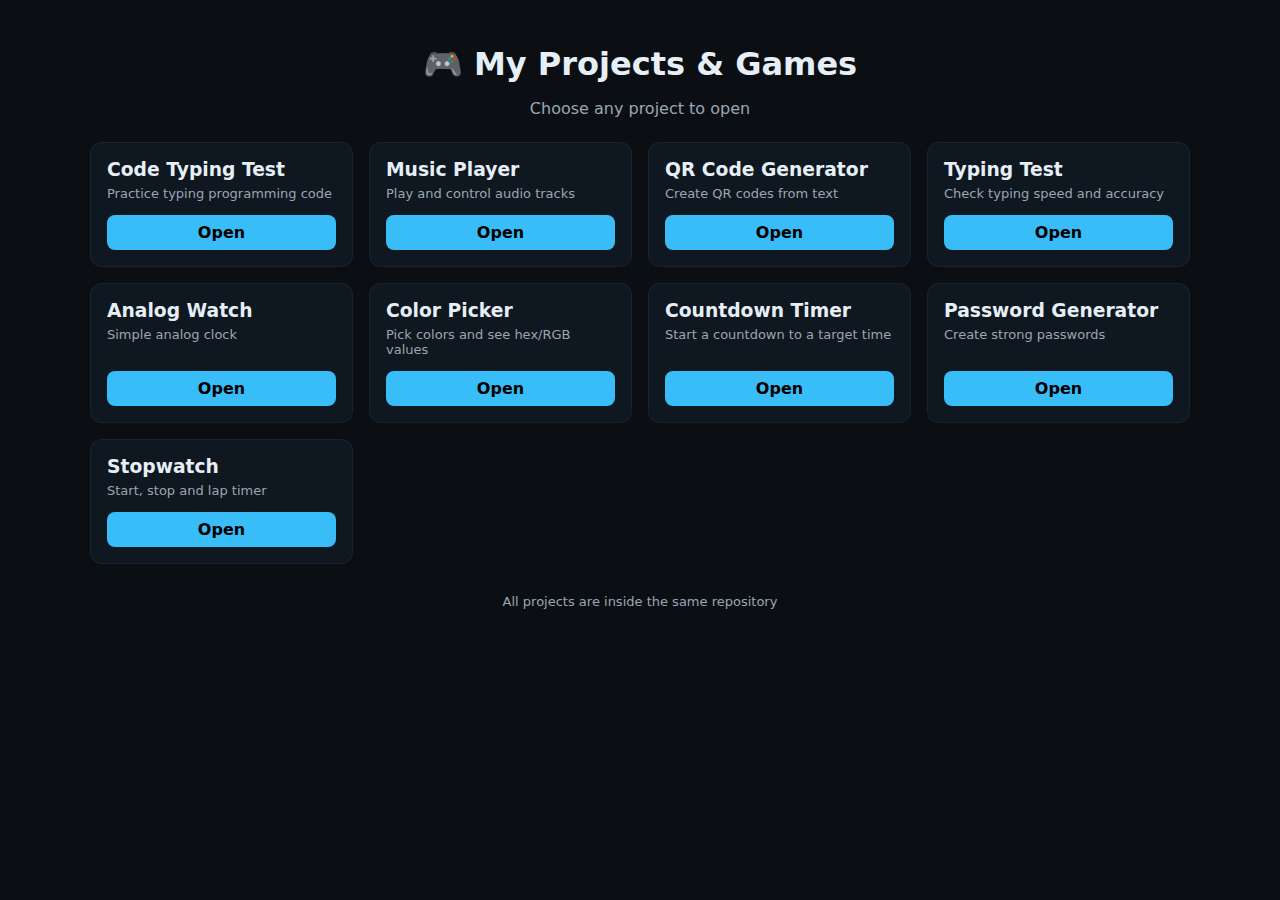
<file: index.html>
<!doctype html>
<html lang="en">
<head>
<meta charset="utf-8">
<meta name="viewport" content="width=device-width, initial-scale=1">
<title>My Game & Project Hub</title>

<style>
body{
  margin:0;
  font-family:system-ui, sans-serif;
  background:#0b0f14;
  color:#e6eef6;
}
.container{
  max-width:1100px;
  margin:auto;
  padding:24px;
}
h1{text-align:center;margin-bottom:6px}
.subtitle{text-align:center;color:#9aa6b2;margin-bottom:24px}
.grid{
  display:grid;
  grid-template-columns:repeat(auto-fill,minmax(220px,1fr));
  gap:16px;
}
.card{
  background:#0f1720;
  border:1px solid rgba(255,255,255,0.05);
  border-radius:12px;
  padding:16px;
  display:flex;
  flex-direction:column;
  justify-content:space-between;
  transition:transform .2s;
}
.card:hover{ transform:translateY(-6px); }
.card h3{ margin:0 0 6px; }
.card p{ margin:0;font-size:13px;color:#9aa6b2; }
.card a{
  margin-top:14px;
  text-decoration:none;
  background:#38bdf8;
  color:#000;
  padding:8px;
  text-align:center;
  border-radius:8px;
  font-weight:700;
}
footer{ text-align:center;margin-top:30px;font-size:13px;color:#9aa6b2; }
</style>
</head>

<body>
<div class="container">

<h1>🎮 My Projects & Games</h1>
<p class="subtitle">Choose any project to open</p>

<div class="grid">

  <div class="card">
    <div><h3>Code Typing Test</h3><p>Practice typing programming code</p></div>
    <a href="codetyping/index.html">Open</a>
  </div>

  <div class="card">
    <div><h3>Music Player</h3><p>Play and control audio tracks</p></div>
    <a href="Music.player.html">Open</a>
  </div>

  <div class="card">
    <div><h3>QR Code Generator</h3><p>Create QR codes from text</p></div>
    <a href="QRCODE.html">Open</a>
  </div>

  <div class="card">
    <div><h3>Typing Test</h3><p>Check typing speed and accuracy</p></div>
    <a href="typespeed/index.html">Open</a>
  </div>

  <div class="card">
    <div><h3>Analog Watch</h3><p>Simple analog clock</p></div>
    <a href="analogwatch.html">Open</a>
  </div>

  <div class="card">
    <div><h3>Color Picker</h3><p>Pick colors and see hex/RGB values</p></div>
    <a href="colorpicker.html">Open</a>
  </div>

  <div class="card">
    <div><h3>Countdown Timer</h3><p>Start a countdown to a target time</p></div>
    <a href="countdown.html">Open</a>
  </div>

  <div class="card">
    <div><h3>Password Generator</h3><p>Create strong passwords</p></div>
    <a href="password.html">Open</a>
  </div>

  <div class="card">
    <div><h3>Stopwatch</h3><p>Start, stop and lap timer</p></div>
    <a href="stopwatch.html">Open</a>
  </div>

</div>

<footer>All projects are inside the same repository</footer>

</div>
</body>
</html>
</file>
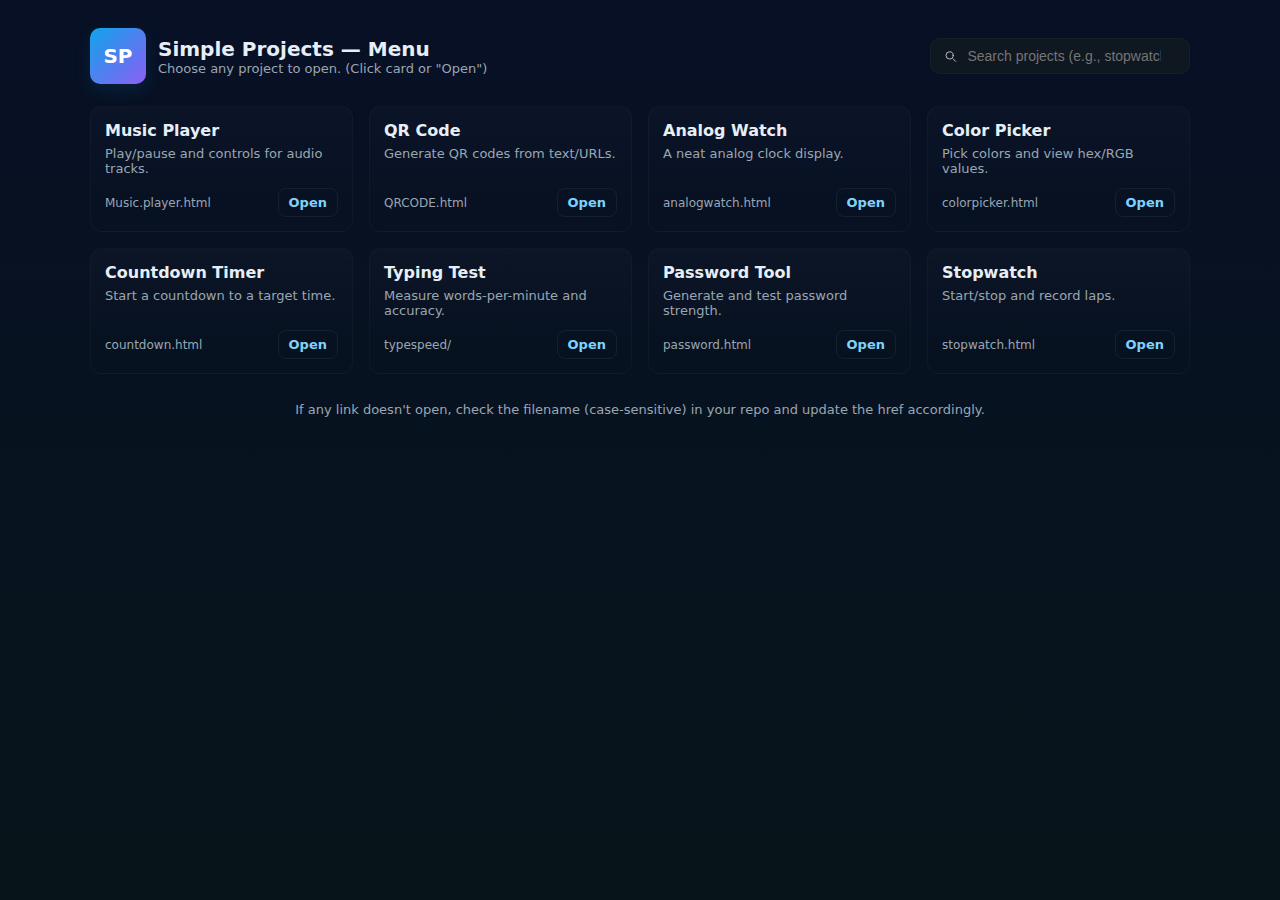
<file: Index.html>
<!doctype html>
<html lang="en">
<head>
  <meta charset="utf-8" />
  <meta name="viewport" content="width=device-width,initial-scale=1" />
  <title>Simple Projects — Menu</title>
  <style>
    :root{
      --bg:#0b0f14; --card:#0f1720; --muted:#9aa6b2; --accent:#7dd3fc;
      --glass: rgba(255,255,255,0.03);
      font-family: Inter, ui-sans-serif, system-ui, -apple-system, "Segoe UI", Roboto, "Helvetica Neue", Arial;
    }
    *{box-sizing:border-box}
    html,body{height:100%}
    body{
      margin:0; background:linear-gradient(180deg,#071025 0%, #07151a 100%);
      color:#e6eef6; -webkit-font-smoothing:antialiased; -moz-osx-font-smoothing:grayscale;
      padding:28px;
    }
    .container{max-width:1100px;margin:0 auto;}
    header{display:flex;gap:16px;align-items:center;justify-content:space-between;margin-bottom:22px}
    .title{display:flex;gap:12px;align-items:center}
    .logo{
      width:56px;height:56px;border-radius:10px;background:linear-gradient(135deg,#0ea5e9,#8b5cf6);
      display:grid;place-items:center;font-weight:700;font-size:20px;color:white;
      box-shadow: 0 6px 18px rgba(14,165,233,0.12), inset 0 -6px 18px rgba(255,255,255,0.03);
    }
    h1{font-size:20px;margin:0}
    p.lead{margin:0;color:var(--muted);font-size:13px}
    .controls{display:flex;gap:10px;align-items:center}
    .search{
      background:var(--card); border:1px solid rgba(255,255,255,0.03); padding:8px 12px; border-radius:10px;
      display:flex;align-items:center;gap:8px;min-width:260px;
    }
    .search input{
      background:transparent;border:0;color:inherit;font-size:14px;outline:none;width:100%;
    }
    .grid{
      display:grid;grid-template-columns:repeat(auto-fill,minmax(220px,1fr));gap:16px;margin-top:18px;
    }
    .card{
      background: linear-gradient(180deg, rgba(255,255,255,0.02), transparent);
      border:1px solid rgba(255,255,255,0.03);
      padding:14px;border-radius:12px; min-height:110px; display:flex;flex-direction:column;justify-content:space-between;
      transition:transform .15s ease, box-shadow .15s ease;
    }
    .card:hover{ transform: translateY(-6px); box-shadow: 0 10px 30px rgba(2,6,23,0.6); }
    .card h3{margin:0;font-size:16px}
    .card p{margin:6px 0 0;color:var(--muted);font-size:13px}
    .meta{display:flex;justify-content:space-between;align-items:center;margin-top:12px}
    .btn{
      background:transparent;border:1px solid rgba(255,255,255,0.06);padding:6px 10px;border-radius:8px;color:var(--accent);text-decoration:none;font-weight:600;font-size:13px;
    }
    .small{font-size:12px;color:var(--muted)}
    footer{margin-top:28px;color:var(--muted);font-size:13px;text-align:center}
    /* responsive */
    @media (max-width:520px){
      .search{min-width:unset;width:100%}
      header{flex-direction:column;align-items:flex-start;gap:12px}
    }
  </style>
</head>
<body>
  <div class="container">
    <header>
      <div class="title">
        <div class="logo">SP</div>
        <div>
          <h1>Simple Projects — Menu</h1>
          <p class="lead">Choose any project to open. (Click card or "Open")</p>
        </div>
      </div>

      <div class="controls">
        <div class="search" role="search">
          <svg width="16" height="16" viewBox="0 0 24 24" fill="none" aria-hidden style="opacity:.8">
            <path d="M21 21l-4.35-4.35" stroke="currentColor" stroke-width="1.6" stroke-linecap="round" stroke-linejoin="round"></path>
            <circle cx="11" cy="11" r="6" stroke="currentColor" stroke-width="1.6" stroke-linecap="round" stroke-linejoin="round"></circle>
          </svg>
          <input id="q" type="search" placeholder="Search projects (e.g., stopwatch, QR, music...)" aria-label="Search projects">
        </div>
      </div>
    </header>

    <main>
      <div id="grid" class="grid">
        <!-- Card template entries -->
        <article class="card" data-keywords="music player audio song player">
          <div>
            <h3>Music Player</h3>
            <p>Play/pause and controls for audio tracks.</p>
          </div>
          <div class="meta">
            <span class="small">Music.player.html</span>
            <a class="btn" href="Music.player.html" target="_blank" rel="noopener">Open</a>
          </div>
        </article>

        <article class="card" data-keywords="qrcode qr code generator scanner">
          <div>
            <h3>QR Code</h3>
            <p>Generate QR codes from text/URLs.</p>
          </div>
          <div class="meta">
            <span class="small">QRCODE.html</span>
            <a class="btn" href="QRCODE.html" target="_blank" rel="noopener">Open</a>
          </div>
        </article>

        <article class="card" data-keywords="analog watch clock time">
          <div>
            <h3>Analog Watch</h3>
            <p>A neat analog clock display.</p>
          </div>
          <div class="meta">
            <span class="small">analogwatch.html</span>
            <a class="btn" href="analogwatch.html" target="_blank" rel="noopener">Open</a>
          </div>
        </article>

        <article class="card" data-keywords="color picker colorpicker color select">
          <div>
            <h3>Color Picker</h3>
            <p>Pick colors and view hex/RGB values.</p>
          </div>
          <div class="meta">
            <span class="small">colorpicker.html</span>
            <a class="btn" href="colorpicker.html" target="_blank" rel="noopener">Open</a>
          </div>
        </article>

        <article class="card" data-keywords="countdown timer time left">
          <div>
            <h3>Countdown Timer</h3>
            <p>Start a countdown to a target time.</p>
          </div>
          <div class="meta">
            <span class="small">countdown.html</span>
            <a class="btn" href="countdown.html" target="_blank" rel="noopener">Open</a>
          </div>
        </article>

        <article class="card" data-keywords="typing test typespeed speed typing">
          <div>
            <h3>Typing Test</h3>
            <p>Measure words-per-minute and accuracy.</p>
          </div>
          <div class="meta">
            <span class="small">typespeed/</span>
            <a class="btn" href="typespeed/index.html" target="_blank" rel="noopener">Open</a>
          </div>
        </article>

        <article class="card" data-keywords="password generator password strength">
          <div>
            <h3>Password Tool</h3>
            <p>Generate and test password strength.</p>
          </div>
          <div class="meta">
            <span class="small">password.html</span>
            <a class="btn" href="password.html" target="_blank" rel="noopener">Open</a>
          </div>
        </article>

        <article class="card" data-keywords="stopwatch timer lap stopwatch">
          <div>
            <h3>Stopwatch</h3>
            <p>Start/stop and record laps.</p>
          </div>
          <div class="meta">
            <span class="small">stopwatch.html</span>
            <a class="btn" href="stopwatch.html" target="_blank" rel="noopener">Open</a>
          </div>
        </article>

        <!-- Add more cards here if you have more files -->
      </div>
    </main>

    <footer>
      If any link doesn't open, check the filename (case-sensitive) in your repo and update the href accordingly.
    </footer>
  </div>

  <script>
    // Simple client-side search/filter
    (function(){
      const q = document.getElementById('q');
      const cards = Array.from(document.querySelectorAll('.card'));

      function normalize(s){ return (s||'').toLowerCase(); }

      function filter(){
        const term = normalize(q.value).trim();
        if(!term){
          cards.forEach(c=>c.style.display='flex');
          return;
        }
        cards.forEach(card=>{
          const title = normalize(card.querySelector('h3').textContent);
          const desc = normalize(card.querySelector('p').textContent);
          const meta = normalize(card.dataset.keywords || '');
          const hay = title + ' ' + desc + ' ' + meta;
          card.style.display = hay.includes(term) ? 'flex' : 'none';
        });
      }

      q.addEventListener('input', filter);

      // Optional: allow pressing Enter while focused on card to open link
      document.getElementById('grid').addEventListener('keydown', function(e){
        if(e.key === 'Enter'){
          const tgt = e.target.closest('.card');
          if(tgt){
            const a = tgt.querySelector('a.btn');
            if(a) window.open(a.href, '_blank');
          }
        }
      });

      // make whole card clickable (open in new tab)
      cards.forEach(card=>{
        card.style.cursor = 'pointer';
        card.addEventListener('click', function(e){
          // avoid intercepting button clicks (they already open)
          if(e.target.closest('a')) return;
          const a = card.querySelector('a.btn');
          if(a) window.open(a.href, '_blank');
        });
      });

    })();
  </script>
</body>
</html>
</file>
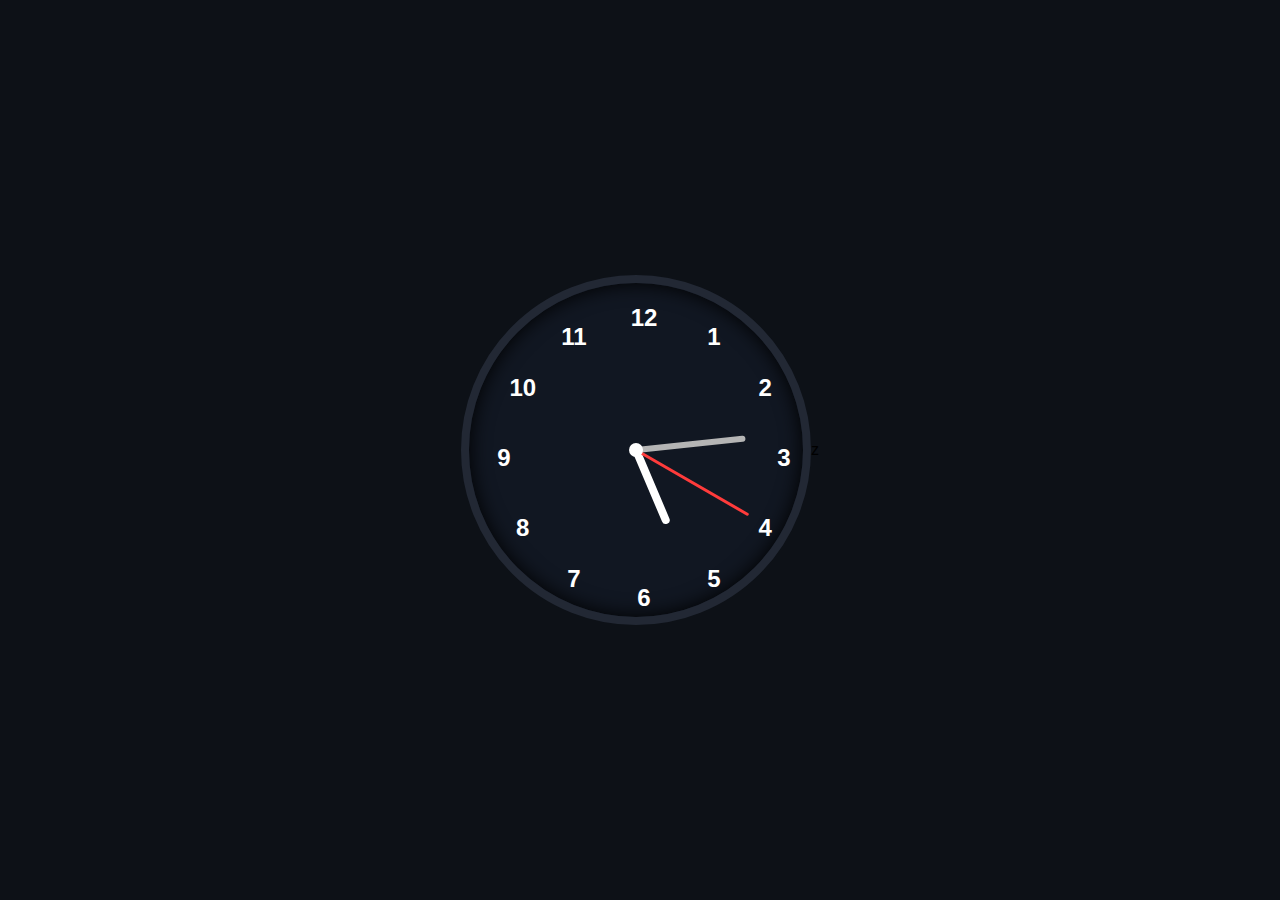
<file: analogwatch.html>
<!DOCTYPE html>
<html lang="en">
<head>
<meta charset="UTF-8" />
<meta name="viewport" content="width=device-width, initial-scale=1.0" />
<title>Analog Clock</title>
<style>
  * {
    margin: 0;
    padding: 0;
    box-sizing: border-box;
  }

  body {
    height: 100vh;
    display: flex;
    justify-content: center;
    align-items: center;
    background: #0d1117;
    font-family: sans-serif;
  }

  .clock {
    width: 350px;
    height: 350px;
    border-radius: 50%;
    background: #111722;
    position: relative;
    border: 8px solid #222834;
    box-shadow: 0 0 20px #000 inset;
  }

  /* Center Dot */
  .center {
    width: 14px;
    height: 14px;
    background: #fff;
    border-radius: 50%;
    position: absolute;
    top: 50%;
    left: 50%;
    transform: translate(-50%, -50%);
    z-index: 10;
  }

  /* Numbers */
  .number {
    position: absolute;
    color: #ffffff;
    font-size: 24px;
    font-weight: 600;
    transform: translate(-50%, -50%);
  }

  /* Clock Hands */
  .hand {
    position: absolute;
    bottom: 50%;
    left: 50%;
    transform-origin: bottom;
    transform: translateX(-50%) rotate(0deg);
    border-radius: 10px;
  }

  .hour {
    width: 8px;
    height: 80px;
    background: #ffffff;
  }

  .minute {
    width: 6px;
    height: 110px;
    background: #b5b5b5;
  }

  .second {
    width: 3px;
    height: 130px;
    background: #ff3b3b;
  }
</style>
</head>
<body>

<div class="clock">

  <!-- Numbers 1–12 positioned with rotation math -->
  <script>
    document.addEventListener("DOMContentLoaded", () => {
      const clock = document.querySelector('.clock');

      for (let i = 1; i <= 12; i++) {
        let num = document.createElement("div");
        num.className = "number";
        num.innerText = i;

        const angle = (i * 30) * Math.PI / 180;
        const radius = 140;

        const x = 175 + radius * Math.sin(angle);
        const y = 175 - radius * Math.cos(angle);

        num.style.left = x + "px";
        num.style.top = y + "px";

        clock.appendChild(num);
      }
    });
  </script>

  <!-- Clock Hands -->
  <div class="hand hour" id="hour"></div>
  <div class="hand minute" id="minute"></div>
  <div class="hand second" id="second"></div>
  <div class="center"></div>
</div>

<script>
  function updateClock() {
    const now = new Date();

    const hr = now.getHours();
    const min = now.getMinutes();
    const sec = now.getSeconds();

    const hrDeg = (hr % 12) * 30 + min * 0.5;
    const minDeg = min * 6;
    const secDeg = sec * 6;

    document.getElementById("hour").style.transform = `translateX(-50%) rotate(${hrDeg}deg)`;
    document.getElementById("minute").style.transform = `translateX(-50%) rotate(${minDeg}deg)`;
    document.getElementById("second").style.transform = `translateX(-50%) rotate(${secDeg}deg)`;
  }

  setInterval(updateClock, 1000);
  updateClock();
</script>

</body>
</html>z
</file>
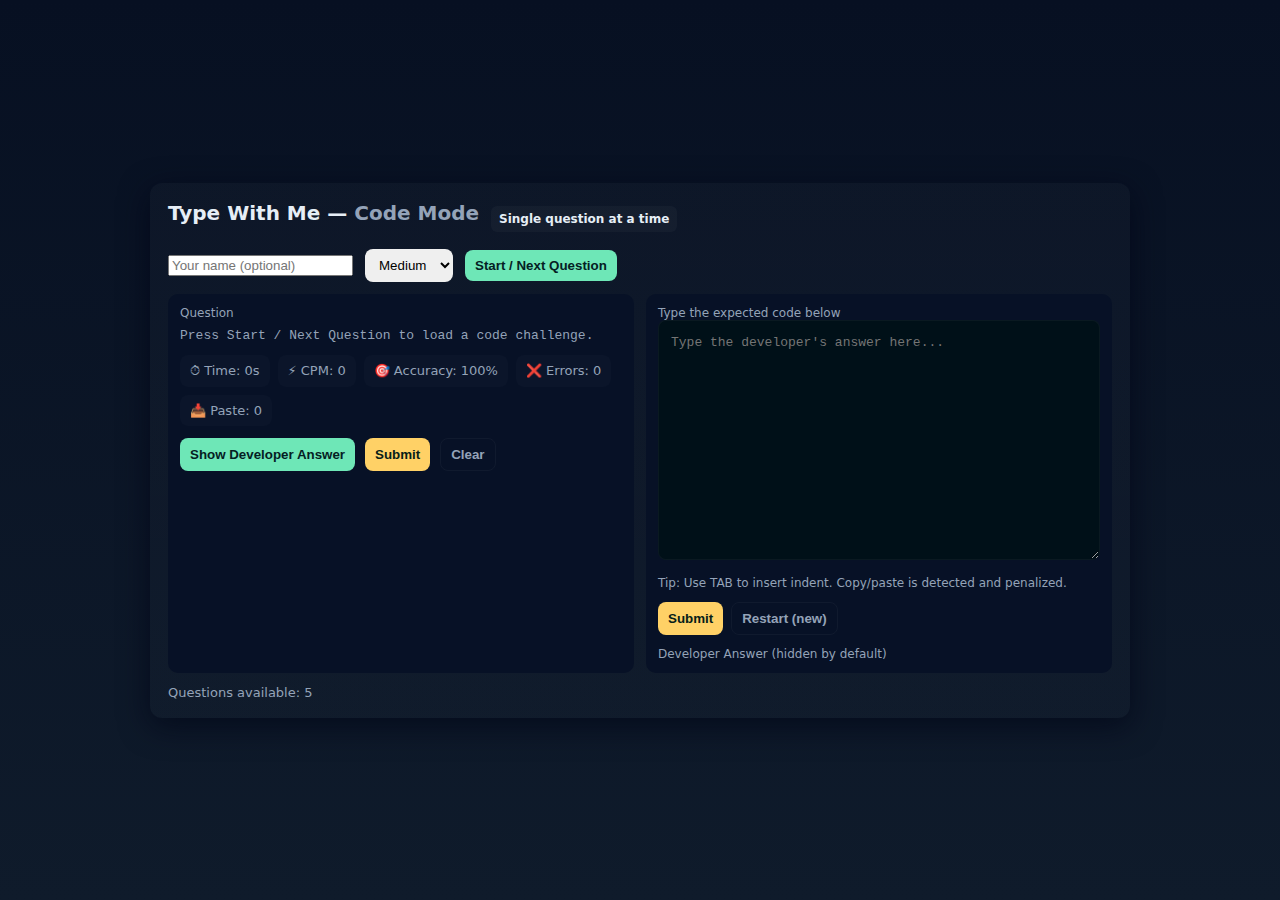
<file: Codetest.html>
<!doctype html>
<html lang="en">
<head>
<meta charset="utf-8" />
<meta name="viewport" content="width=device-width,initial-scale=1" />
<title>Code Typing Game — Type With Me (Code Mode)</title>
<style>
  :root{
    --bg:#0f1724; --card:#0b1220; --accent:#6ee7b7; --muted:#94a3b8;
  }
  *{box-sizing:border-box}
  body{
    margin:0; font-family: Inter, ui-sans-serif, system-ui, -apple-system, "Segoe UI", Roboto, "Helvetica Neue", Arial;
    background: linear-gradient(180deg,#071022 0%, #0f1b2b 100%);
    color:#e6eef6; min-height:100vh; display:flex; align-items:center; justify-content:center; padding:24px;
  }
  .wrap{width:100%; max-width:980px;}
  .card{background:linear-gradient(180deg, rgba(255,255,255,0.02), rgba(255,255,255,0.01)); border-radius:12px; padding:18px; box-shadow:0 8px 30px rgba(2,6,23,0.7);}
  h1{margin:0 0 12px 0; font-size:20px}
  .row{display:flex; gap:12px; align-items:center;}
  .topbar{display:flex; justify-content:space-between; align-items:center; margin-bottom:12px; gap:12px; flex-wrap:wrap}
  input[type="text"]{padding:8px 10px; border-radius:8px; border:1px solid rgba(255,255,255,.06); background:transparent; color:inherit; width:220px}
  select, button{padding:8px 10px; border-radius:8px; border:none; cursor:pointer}
  button{background:var(--accent); color:#052023; font-weight:600}
  .main{display:grid; grid-template-columns: 1fr 1fr; gap:12px; margin-top:12px}
  .panel{background:#071126; padding:12px; border-radius:10px; min-height:220px; overflow:auto}
  .prompt{white-space:pre-wrap; font-family: ui-monospace, SFMono-Regular, Menlo, Monaco, "Roboto Mono", "Courier New", monospace; font-size:13px; color:var(--muted)}
  textarea#codeInput{
    width:100%; min-height:240px; resize:vertical; font-family: ui-monospace, SFMono-Regular, Menlo, Monaco, "Roboto Mono", "Courier New", monospace;
    font-size:13px; padding:12px; border-radius:8px; border:1px solid rgba(255,255,255,.04); background:#001018; color:#dbeafe;
    caret-color:var(--accent); line-height:1.5;
  }
  .stats{display:flex; gap:8px; margin-top:8px; flex-wrap:wrap}
  .stat{background:rgba(255,255,255,0.02); padding:8px 10px; border-radius:8px; font-size:13px; color:var(--muted)}
  .controls{display:flex; gap:10px; margin-top:12px; flex-wrap:wrap}
  .resultBox{margin-top:12px; padding:12px; border-radius:8px; background: linear-gradient(180deg, rgba(110,231,183,0.06), rgba(255,255,255,0.02)); color:#022723}
  .diff{font-family: ui-monospace, monospace; font-size:13px; white-space:pre-wrap; line-height:1.5; padding:10px; border-radius:8px; background:#00121a; color:#cbd5e1; overflow:auto}
  .diff .correct{color: #86efac}
  .diff .wrong{color: #fda4af; text-decoration: underline wavy #fca5a5}
  .muted{color:var(--muted)}
  .small{font-size:12px}
  .badge{background:rgba(255,255,255,0.03); padding:6px 8px; border-radius:6px; font-weight:600}
  .footer{margin-top:12px; display:flex; justify-content:space-between; align-items:center; gap:12px; flex-wrap:wrap}
</style>
</head>
<body>
  <div class="wrap">
    <div class="card">
      <div class="topbar">
        <div style="display:flex;gap:12px;align-items:center;">
          <h1>Type With Me — <span class="muted">Code Mode</span></h1>
          <div class="badge small">Single question at a time</div>
        </div>

        <div class="row">
          <input id="playerName" placeholder="Your name (optional)" />
          <select id="difficulty">
            <option value="easy">Easy</option>
            <option value="medium" selected>Medium</option>
            <option value="hard">Hard</option>
          </select>
          <button id="startBtn">Start / Next Question</button>
        </div>
      </div>

      <div class="main">
        <!-- Left: prompt -->
        <div class="panel">
          <div class="muted small">Question</div>
          <div id="prompt" class="prompt" style="margin-top:8px">Press <b>Start / Next Question</b> to load a code challenge.</div>

          <div class="stats" style="margin-top:12px">
            <div class="stat">⏱ Time: <span id="time">0s</span></div>
            <div class="stat">⚡ CPM: <span id="cpm">0</span></div>
            <div class="stat">🎯 Accuracy: <span id="accuracy">100</span>%</div>
            <div class="stat">❌ Errors: <span id="errors">0</span></div>
            <div class="stat">📥 Paste: <span id="pasteCount">0</span></div>
          </div>

          <div class="controls">
            <button id="showAnsBtn">Show Developer Answer</button>
            <button id="submitBtn" style="background:#ffd166;color:#062018">Submit</button>
            <button id="clearBtn" style="background:transparent;border:1px solid rgba(255,255,255,.04);color:var(--muted)">Clear</button>
          </div>

          <div id="resultArea" class="resultBox hidden" style="display:none"></div>
        </div>

        <!-- Right: typing area -->
        <div class="panel">
          <div class="muted small">Type the expected code below</div>
          <textarea id="codeInput" placeholder="Type the developer's answer here..." spellcheck="false" autocomplete="off"></textarea>

          <div class="footer">
            <div class="muted small">Tip: Use TAB to insert indent. Copy/paste is detected and penalized.</div>
            <div style="display:flex;gap:8px">
              <button id="submitBtn2" style="background:#ffd166;color:#062018">Submit</button>
              <button id="restartBtn" style="background:transparent;border:1px solid rgba(255,255,255,.04);color:var(--muted)">Restart (new)</button>
            </div>
          </div>

          <div style="margin-top:12px">
            <div class="muted small">Developer Answer (hidden by default)</div>
            <pre id="devAnswer" class="diff" style="display:none; margin-top:8px"></pre>
          </div>
        </div>
      </div>

      <!-- hidden debug / storage -->
      <div style="margin-top:12px; font-size:13px" class="muted small">
        Questions available: <span id="qCount">0</span>
      </div>
    </div>
  </div>

<script>
// ====== Questions: each has prompt (description) and answer (exact expected code) ======
const QUESTIONS = [
  {
    id: "q1",
    difficulty: "easy",
    prompt: `Write a JavaScript function named 'add' that returns the sum of two numbers a and b.`,
    answer: `function add(a, b) {
  return a + b;
}`
  },
  {
    id: "q2",
    difficulty: "easy",
    prompt: `Write a function 'isEven' that returns true if a number n is even.`,
    answer: `function isEven(n) {
  return n % 2 === 0;
}`
  },
  {
    id: "q3",
    difficulty: "medium",
    prompt: `Return a new array containing only the unique elements from the input array 'arr'. Name the function 'unique'.`,
    answer: `function unique(arr) {
  return [...new Set(arr)];
}`
  },
  {
    id: "q4",
    difficulty: "medium",
    prompt: `Write 'factorial' function (recursive) that returns factorial of n.`,
    answer: `function factorial(n) {
  if (n <= 1) return 1;
  return n * factorial(n - 1);
}`
  },
  {
    id: "q5",
    difficulty: "hard",
    prompt: `Write a function 'fizzBuzz' that returns an array of numbers 1..n replaced with "Fizz"/"Buzz"/"FizzBuzz" rules.`,
    answer: `function fizzBuzz(n) {
  const res = [];
  for (let i = 1; i <= n; i++) {
    if (i % 15 === 0) res.push("FizzBuzz");
    else if (i % 3 === 0) res.push("Fizz");
    else if (i % 5 === 0) res.push("Buzz");
    else res.push(i);
  }
  return res;
}`
  }
];

// UI refs
const startBtn = document.getElementById('startBtn');
const restartBtn = document.getElementById('restartBtn');
const submitBtn = document.getElementById('submitBtn');
const submitBtn2 = document.getElementById('submitBtn2');
const showAnsBtn = document.getElementById('showAnsBtn');
const clearBtn = document.getElementById('clearBtn');

const promptDiv = document.getElementById('prompt');
const devAnswerPre = document.getElementById('devAnswer');
const codeInput = document.getElementById('codeInput');

const timeSpan = document.getElementById('time');
const cpmSpan = document.getElementById('cpm');
const accSpan = document.getElementById('accuracy');
const errSpan = document.getElementById('errors');
const pasteCountSpan = document.getElementById('pasteCount');
const resultArea = document.getElementById('resultArea');
const qCountSpan = document.getElementById('qCount');

const playerNameInput = document.getElementById('playerName');
const difficultySelect = document.getElementById('difficulty');

qCountSpan.innerText = QUESTIONS.length;

// state
let currentQ = null;
let startTime = null;
let timerInterval = null;
let pasteCount = 0;
let lastPickedId = localStorage.getItem('lastQuestionId') || null;

// helper: pick random question matching difficulty and not equal lastPickedId if possible
function pickQuestion(difficulty){
  const pool = QUESTIONS.filter(q => q.difficulty === difficulty);
  if(pool.length === 0) return null;
  let choice;
  if(pool.length === 1) choice = pool[0];
  else {
    do {
      choice = pool[Math.floor(Math.random()*pool.length)];
    } while(choice.id === lastPickedId && pool.length > 1);
  }
  lastPickedId = choice.id;
  localStorage.setItem('lastQuestionId', lastPickedId);
  return choice;
}

function resetStatsUI(){
  timeSpan.innerText = '0s';
  cpmSpan.innerText = '0';
  accSpan.innerText = '100';
  errSpan.innerText = '0';
  pasteCountSpan.innerText = '0';
  resultArea.style.display = 'none';
  resultArea.innerHTML = '';
  pasteCount = 0;
  // hide dev answer by default
  devAnswerPre.style.display = 'none';
}

function loadQuestion(q){
  currentQ = q;
  promptDiv.innerText = q.prompt;
  devAnswerPre.innerText = q.answer;
  codeInput.value = '';
  codeInput.disabled = false;
  codeInput.focus();
  resetTimer();
  resetStatsUI();
}

// start / next question
startBtn.addEventListener('click', () => {
  const diff = difficultySelect.value;
  const q = pickQuestion(diff);
  if(!q) { alert('No questions for this difficulty'); return; }
  loadQuestion(q);
});

// restart (new question)
restartBtn.addEventListener('click', () => {
  const diff = difficultySelect.value;
  const q = pickQuestion(diff);
  if(!q) { alert('No questions for this difficulty'); return; }
  loadQuestion(q);
});

// show/hide developer answer
showAnsBtn.addEventListener('click', () => {
  if(devAnswerPre.style.display === 'none'){
    devAnswerPre.style.display = 'block';
    showAnsBtn.innerText = 'Hide Developer Answer';
  } else {
    devAnswerPre.style.display = 'none';
    showAnsBtn.innerText = 'Show Developer Answer';
  }
});

// clear typed input
clearBtn.addEventListener('click', () => {
  codeInput.value = '';
  codeInput.focus();
  resetTimer();
  resetStatsUI();
});

// TAB inserts tab in textarea
codeInput.addEventListener('keydown', (e) => {
  if(e.key === 'Tab'){
    e.preventDefault();
    const start = codeInput.selectionStart;
    const end = codeInput.selectionEnd;
    codeInput.value = codeInput.value.substring(0, start) + '\t' + codeInput.value.substring(end);
    codeInput.selectionStart = codeInput.selectionEnd = start + 1;
  }
});

// paste detection
codeInput.addEventListener('paste', (e) => {
  pasteCount++;
  pasteCountSpan.innerText = pasteCount;
  // allow paste but we'll penalize in scoring (indicate warning)
  setTimeout(()=> {
    // small visual warning in result area
    resultArea.style.display = 'block';
    resultArea.innerHTML = `<div style="color:#7c1919; padding:8px; border-radius:6px; background:rgba(255,0,0,0.04)">Warning: paste detected (${pasteCount}). Paste is allowed but will reduce score.</div>`;
  },10);
});

// timer start on first input
codeInput.addEventListener('input', () => {
  if(!currentQ) return;
  if(!startTime){
    startTime = Date.now();
    timerInterval = setInterval(updateTimer, 300);
  }
  updateLiveStats();
});

// update timer UI
function updateTimer(){
  if(!startTime) return;
  const sec = Math.floor((Date.now() - startTime)/1000);
  timeSpan.innerText = sec + 's';
  updateLiveStats(); // update CPM as well
}

// live stats (accuracy / errors / cpm)
function updateLiveStats(){
  const typed = codeInput.value;
  const expected = currentQ.answer;
  // compute char by char
  let correct = 0, errors = 0;
  const minLen = Math.min(typed.length, expected.length);
  for(let i=0;i<minLen;i++){
    if(typed[i] === expected[i]) correct++;
    else errors++;
  }
  // extra typed characters count as errors
  if(typed.length > expected.length) errors += typed.length - expected.length;
  // missing characters not yet errors until end — treat missing as 0 for accuracy for now
  const totalTyped = typed.length || 1;
  const accuracy = Math.round((correct / totalTyped) * 100);
  accSpan.innerText = accuracy;
  errSpan.innerText = errors;

  // CPM = characters typed per minute
  let cpm = 0;
  if(startTime){
    const minutes = (Date.now() - startTime)/60000;
    cpm = minutes ? Math.round((typed.length)/minutes) : 0;
  }
  cpmSpan.innerText = cpm;
}

// === Compare on submit ===
function computeScore(typed, expected){
  // Character level comparison for diff and counts
  const maxLen = Math.max(typed.length, expected.length);
  let correct = 0, wrong = 0, missing = 0, extra = 0;
  const charArray = [];
  for(let i=0;i<maxLen;i++){
    const t = typed[i];
    const e = expected[i];
    if(t === undefined){ // user didn't type this char
      missing++;
      charArray.push({ch: e || '', status:'missing'});
    } else if(e === undefined){ // extra typed
      extra++;
      wrong++;
      charArray.push({ch: t, status:'wrong'});
    } else if(t === e){
      correct++;
      charArray.push({ch: t, status:'correct'});
    } else {
      wrong++;
      charArray.push({ch: t, status:'wrong'});
    }
  }

  const totalChars = expected.length;
  const accuracy = totalChars ? Math.round((correct / (typed.length || 1)) * 100) : 0;

  // time taken
  const timeSec = startTime ? Math.max(1, Math.floor((Date.now()-startTime)/1000)) : 0;

  // Simple scoring:
  // baseScore from accuracy (0-100)
  // completion factor = typed chars / expected chars (cap at 1)
  // paste penalty: 5% per paste (configurable)
  const completion = Math.min(1, typed.length / (expected.length || 1));
  const baseScore = accuracy;
  const completionBonus = Math.round(20 * completion); // up to +20
  const pastePenalty = Math.min(30, pasteCount * 5); // up to -30
  // faster typing bonus: small bonus if CPM is high relative to typical
  const minutes = startTime ? (Date.now()-startTime)/60000 : 0.001;
  const cpm = minutes ? Math.round(typed.length / minutes) : 0;
  const speedBonus = Math.min(10, Math.round((cpm / 300) * 10)); // scale

  let score = baseScore + completionBonus + speedBonus - pastePenalty;
  score = Math.max(0, Math.min(100, Math.round(score)));

  return {
    correct, wrong, missing, extra, totalChars, accuracy, timeSec, cpm, score, charArray
  };
}

// render diff with spans
function renderDiff(charArray, expected){
  // We'll show expected vs typed: highlight correct chars green and wrong char (typed) red/wavy.
  // For missing chars, show expected char in muted with underline.
  let out = '';
  for(let i=0;i<charArray.length;i++){
    const item = charArray[i];
    const chEsc = escapeHtml(item.ch || '');
    if(item.status === 'correct') out += `<span class="correct">${chEsc}</span>`;
    else if(item.status === 'wrong') out += `<span class="wrong">${chEsc}</span>`;
    else if(item.status === 'missing'){
      const expCh = escapeHtml(expected[i] || '');
      out += `<span class="muted" style="text-decoration:line-through dotted">${expCh}</span>`;
    }
  }
  return out || '<span class="muted">No input</span>';
}

function escapeHtml(s){
  return s
    .replace(/&/g,'&amp;')
    .replace(/</g,'&lt;')
    .replace(/>/g,'&gt;')
    .replace(/ /g,'&nbsp;');
}

// submit handler
function handleSubmit(){
  if(!currentQ) return alert('Start a question first');
  const typed = codeInput.value.replace(/\r\n/g,'\n'); // normalize
  const expected = currentQ.answer.replace(/\r\n/g,'\n');
  if(!startTime) startTime = Date.now(); // if user submits immediately
  const res = computeScore(typed, expected);

  // show result card
  resultArea.style.display = 'block';
  resultArea.innerHTML = `
    <div style="display:flex;gap:10px;flex-wrap:wrap">
      <div class="badge small">Player: ${escapeHtml((playerNameInput.value||'Guest'))}</div>
      <div class="badge small">Time: ${res.timeSec}s</div>
      <div class="badge small">Accuracy: ${res.accuracy}%</div>
      <div class="badge small">CPM: ${res.cpm}</div>
      <div class="badge small">Errors: ${res.wrong}</div>
      <div class="badge small">Missing: ${res.missing}</div>
      <div class="badge small">Paste Penalty: ${pasteCount*5}%</div>
      <div class="badge small" style="background:#083344;color:#a6f0e0">Score: ${res.score}/100</div>
    </div>
    <div style="margin-top:10px" class="small muted">Character-level comparison (your typed text):</div>
    <div style="margin-top:8px" class="diff">${renderDiff(res.charArray, expected)}</div>
  `;

  // also update top stats
  timeSpan.innerText = res.timeSec + 's';
  cpmSpan.innerText = res.cpm;
  accSpan.innerText = res.accuracy;
  errSpan.innerText = res.wrong;

  // disable editing to lock the answer for this round
  codeInput.disabled = true;

  // store best score locally per question
  const key = `best_${currentQ.id}`;
  const prev = JSON.parse(localStorage.getItem(key) || 'null');
  if(!prev || res.score > prev.score){
    localStorage.setItem(key, JSON.stringify({
      name: playerNameInput.value || 'Guest',
      score: res.score,
      time: res.timeSec,
      date: new Date().toISOString()
    }));
  }
}

submitBtn.addEventListener('click', handleSubmit);
submitBtn2.addEventListener('click', handleSubmit);

// helper: reset timer
function resetTimer(){
  startTime = null;
  if(timerInterval) clearInterval(timerInterval);
}

// initial: preload a question of selected difficulty
(function init(){
  qCountSpan.innerText = QUESTIONS.length;
  const initial = pickQuestion(difficultySelect.value);
  if(initial) {
    // do not auto-load; show prompt but keep start button to explicitly load
    promptDiv.innerText = 'Press Start / Next Question to load a code challenge.';
    devAnswerPre.innerText = initial.answer;
  }
})();
</script>
</body>
</html>
</file>
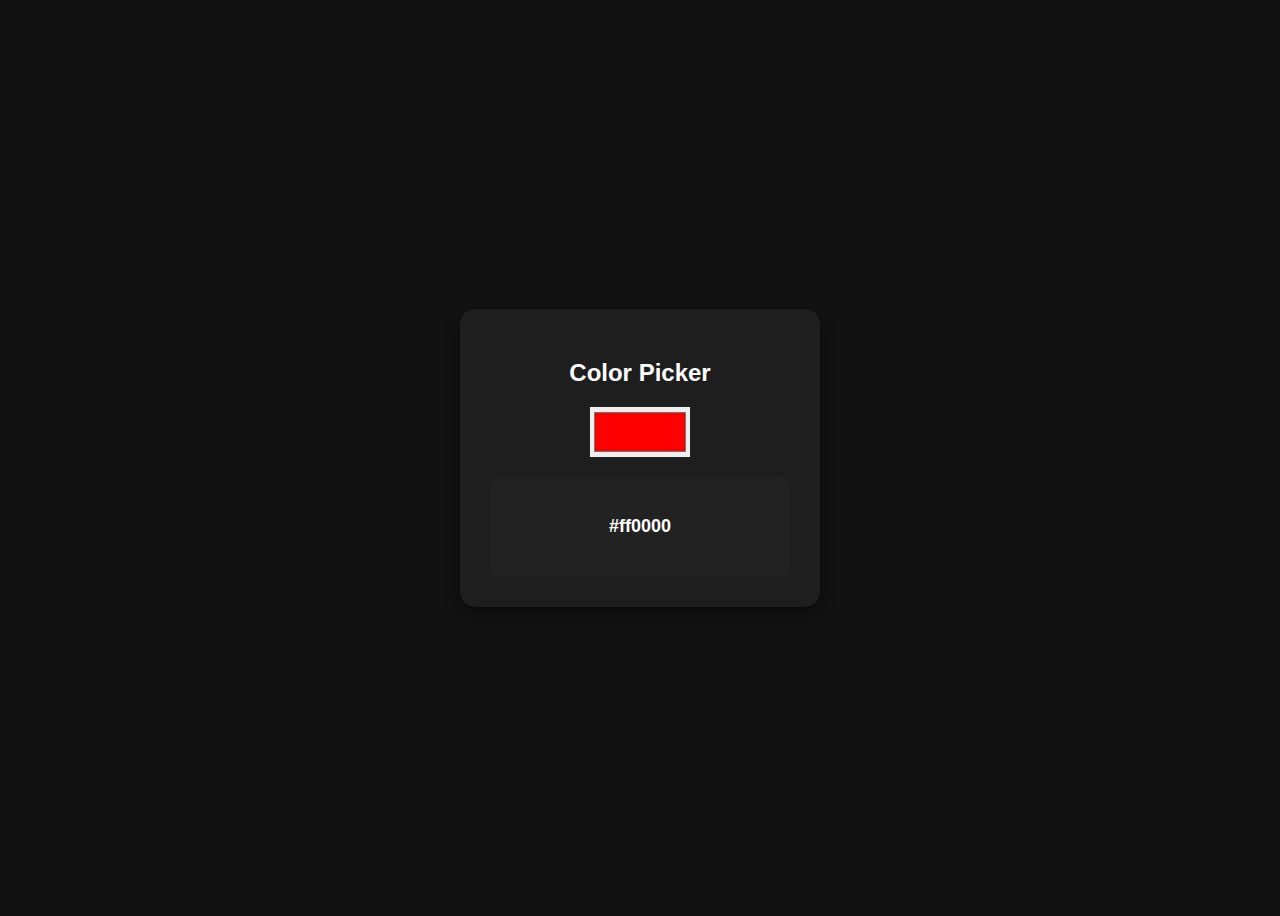
<file: colorpicker.html>
<!DOCTYPE html>
<html lang="en">
<head>
<meta charset="UTF-8">
<meta name="viewport" content="width=device-width, initial-scale=1.0">
<title>Color Picker</title>
<style>
  body {
    height: 100vh;
    display: flex;
    justify-content: center;
    align-items: center;
    background: #121212;
    font-family: Arial, sans-serif;
    color: #fff;
  }

  .color-picker {
    background: #1e1e1e;
    padding: 30px;
    border-radius: 15px;
    width: 300px;
    text-align: center;
    box-shadow: 0 5px 15px rgba(0,0,0,0.5);
  }

  input[type="color"] {
    width: 100px;
    height: 50px;
    border: none;
    cursor: pointer;
  }

  .preview {
    margin-top: 20px;
    width: 100%;
    height: 100px;
    border-radius: 10px;
    background: #222;
    display: flex;
    justify-content: center;
    align-items: center;
    font-weight: bold;
    font-size: 18px;
  }
</style>
</head>
<body>

<div class="color-picker">
  <h2>Color Picker</h2>
  <input type="color" id="colorInput" value="#ff0000">
  <div class="preview" id="preview">#ff0000</div>
</div>

<script>
const colorInput = document.getElementById("colorInput");
const preview = document.getElementById("preview");

colorInput.addEventListener("input", () => {
  const color = colorInput.value;
  preview.style.background = color;
  preview.textContent = color;
});
</script>
</body>
</html>
</file>
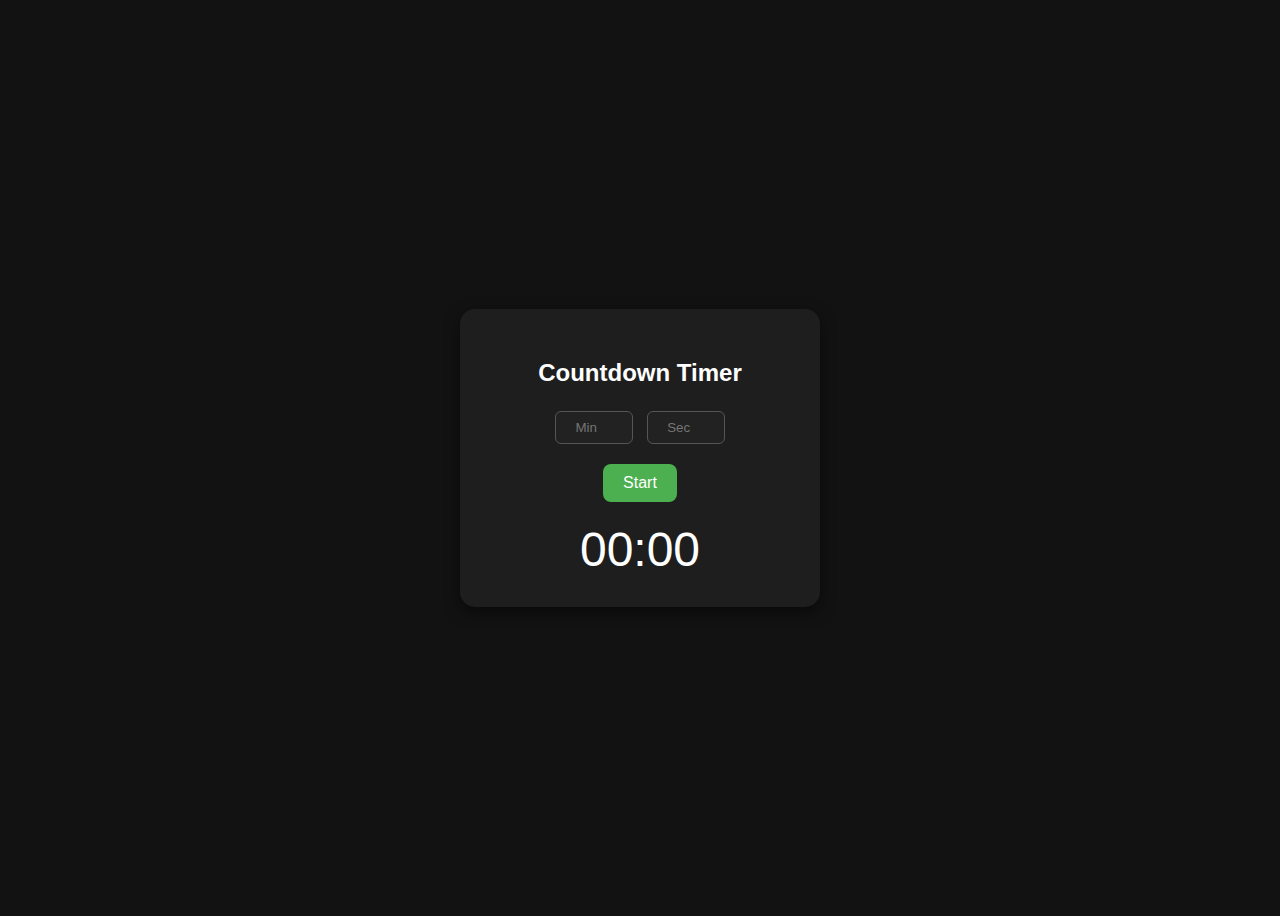
<file: coundown.html>
<!DOCTYPE html>
<html lang="en">
<head>
<meta charset="UTF-8">
<meta name="viewport" content="width=device-width, initial-scale=1.0">
<title>Countdown Timer</title>
<style>
  body {
    height: 100vh;
    display: flex;
    justify-content: center;
    align-items: center;
    background: #121212;
    font-family: Arial, sans-serif;
    color: #fff;
  }

  .timer {
    background: #1e1e1e;
    padding: 30px;
    border-radius: 15px;
    text-align: center;
    box-shadow: 0 5px 15px rgba(0,0,0,0.5);
    width: 300px;
  }

  input {
    width: 60px;
    padding: 8px;
    margin: 5px;
    border-radius: 6px;
    border: 1px solid #555;
    text-align: center;
    background: #222;
    color: #fff;
  }

  .time-display {
    font-size: 48px;
    margin-top: 20px;
  }

  button {
    padding: 10px 20px;
    margin-top: 15px;
    border: none;
    border-radius: 8px;
    cursor: pointer;
    font-size: 16px;
    background: #4caf50;
    color: #fff;
    transition: 0.2s;
  }

  button:hover {
    opacity: 0.8;
  }
</style>
</head>
<body>

<div class="timer">
  <h2>Countdown Timer</h2>
  <div>
    <input type="number" id="minutes" placeholder="Min" min="0">
    <input type="number" id="seconds" placeholder="Sec" min="0" max="59">
  </div>
  <button id="startBtn">Start</button>
  <div class="time-display" id="display">00:00</div>
</div>

<script>
let countdownInterval;

function formatTime(totalSec) {
  const m = Math.floor(totalSec / 60);
  const s = totalSec % 60;
  return `${String(m).padStart(2,'0')}:${String(s).padStart(2,'0')}`;
}

document.getElementById("startBtn").addEventListener("click", () => {
  clearInterval(countdownInterval);
  let min = parseInt(document.getElementById("minutes").value) || 0;
  let sec = parseInt(document.getElementById("seconds").value) || 0;
  let totalSec = min * 60 + sec;

  document.getElementById("display").textContent = formatTime(totalSec);

  countdownInterval = setInterval(() => {
    totalSec--;
    if(totalSec < 0){
      clearInterval(countdownInterval);
      alert("Time's up!");
      document.getElementById("display").textContent = "00:00";
      return;
    }
    document.getElementById("display").textContent = formatTime(totalSec);
  }, 1000);
});
</script>

</body>
</html>
</file>
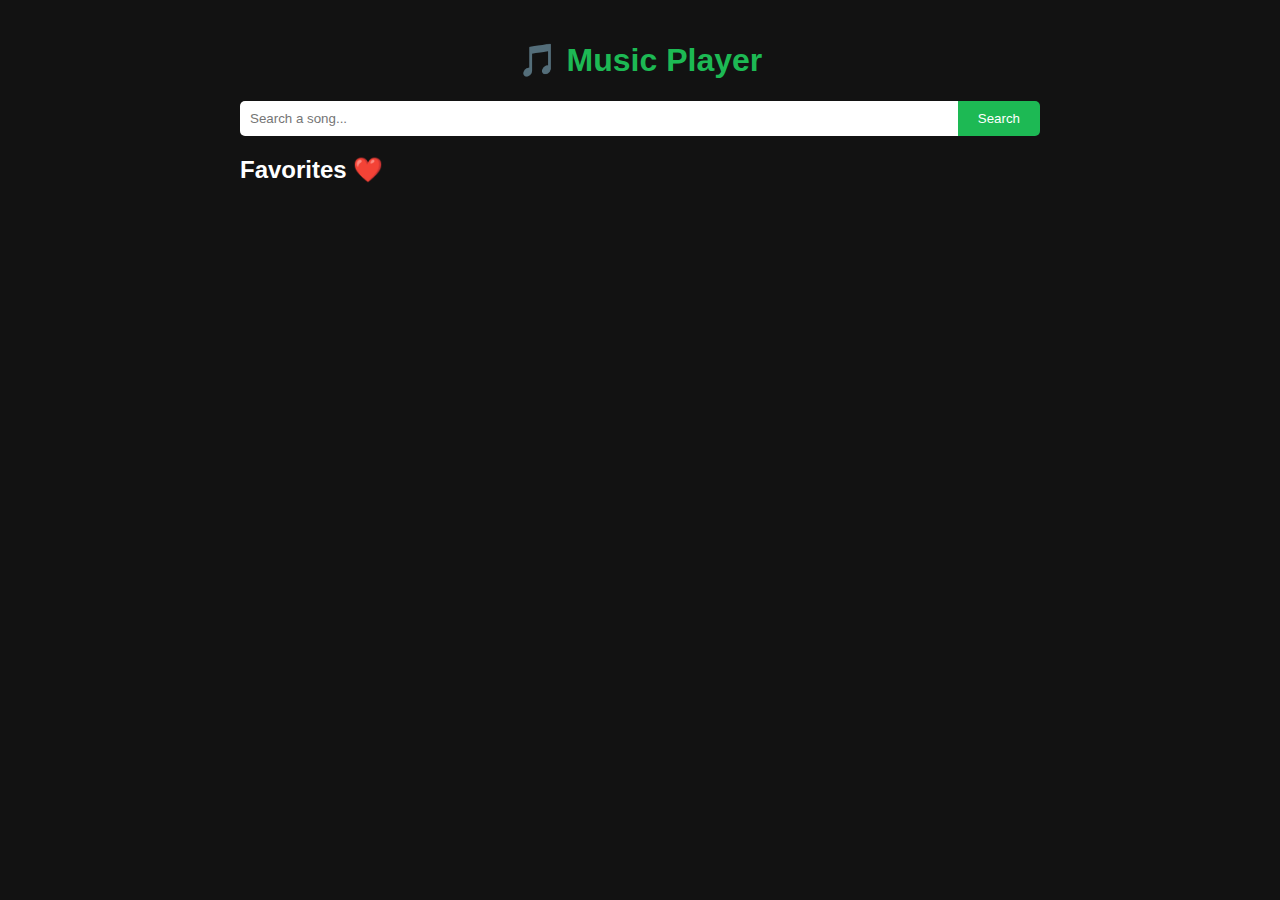
<file: Music.player.html>
<!DOCTYPE html>
<html lang="en">
<head>
<meta charset="UTF-8">
<meta name="viewport" content="width=device-width, initial-scale=1.0">
<title>Music Player</title>
<style>
/* --- CSS --- */
body {
    font-family: Arial, sans-serif;
    background: #121212;
    color: #fff;
    margin: 0;
    padding: 0;
    display: flex;
    justify-content: center;
}
.container {
    width: 90%;
    max-width: 800px;
    padding: 20px;
}
h1 {
    text-align: center;
    color: #1DB954;
}
.search-bar {
    display: flex;
    margin-bottom: 20px;
}
.search-bar input {
    flex: 1;
    padding: 10px;
    border: none;
    border-radius: 5px 0 0 5px;
    outline: none;
}
.search-bar button {
    padding: 10px 20px;
    border: none;
    background: #1DB954;
    color: #fff;
    cursor: pointer;
    border-radius: 0 5px 5px 0;
}
.song {
    display: flex;
    align-items: center;
    margin-bottom: 15px;
    padding: 10px;
    background: #1a1a1a;
    border-radius: 5px;
}
.song img {
    width: 60px;
    height: 60px;
    margin-right: 15px;
    border-radius: 5px;
}
.song-info {
    flex: 1;
}
.song-info h3 {
    margin: 0;
    font-size: 16px;
}
.song-info p {
    margin: 5px 0 0 0;
    font-size: 14px;
    color: #ccc;
}
.song audio {
    margin-left: 10px;
}
.song button {
    margin-left: 10px;
    padding: 5px 10px;
    background: #1DB954;
    border: none;
    color: #fff;
    cursor: pointer;
    border-radius: 5px;
}
</style>
</head>
<body>
<div class="container">
    <h1>🎵 Music Player</h1>
    <div class="search-bar">
        <input type="text" id="searchInput" placeholder="Search a song...">
        <button id="searchBtn">Search</button>
    </div>
    <div id="songsContainer"></div>
    <h2>Favorites ❤️</h2>
    <div id="favoritesContainer"></div>
</div>

<script>
/* --- JS --- */
const searchBtn = document.getElementById('searchBtn');
const searchInput = document.getElementById('searchInput');
const songsContainer = document.getElementById('songsContainer');
const favoritesContainer = document.getElementById('favoritesContainer');

// Load favorites from localStorage
let favorites = JSON.parse(localStorage.getItem('favorites')) || [];

function displayFavorites() {
    favoritesContainer.innerHTML = '';
    favorites.forEach(song => {
        const div = document.createElement('div');
        div.classList.add('song');
        div.innerHTML = `
            <img src="${song.album.cover_small}" alt="${song.title}">
            <div class="song-info">
                <h3>${song.title}</h3>
                <p>${song.artist.name}</p>
            </div>
            <audio controls src="${song.preview}"></audio>
        `;
        favoritesContainer.appendChild(div);
    });
}

// Initial load
displayFavorites();

searchBtn.addEventListener('click', () => {
    const query = searchInput.value.trim();
    if (!query) return alert("Please enter a song name");

    songsContainer.innerHTML = 'Loading...';

    // Deezer JSONP request
    const script = document.createElement('script');
    const callbackName = 'jsonpCallback' + Date.now();

    window[callbackName] = function(response) {
        songsContainer.innerHTML = '';
        if (response.data.length === 0) {
            songsContainer.innerHTML = 'No songs found!';
            return;
        }

        response.data.forEach(song => {
            const div = document.createElement('div');
            div.classList.add('song');
            div.innerHTML = `
                <img src="${song.album.cover_small}" alt="${song.title}">
                <div class="song-info">
                    <h3>${song.title}</h3>
                    <p>${song.artist.name}</p>
                </div>
                <audio controls src="${song.preview}"></audio>
                <button>Add to Favorites ❤️</button>
            `;

            const favBtn = div.querySelector('button');
            favBtn.addEventListener('click', () => {
                if (!favorites.find(f => f.id === song.id)) {
                    favorites.push(song);
                    localStorage.setItem('favorites', JSON.stringify(favorites));
                    displayFavorites();
                }
            });

            songsContainer.appendChild(div);
        });

        document.body.removeChild(script);
        delete window[callbackName];
    };

    script.src = `https://api.deezer.com/search?q=${encodeURIComponent(query)}&output=jsonp&callback=${callbackName}`;
    document.body.appendChild(script);
});
</script>
</body>
</html>
</file>
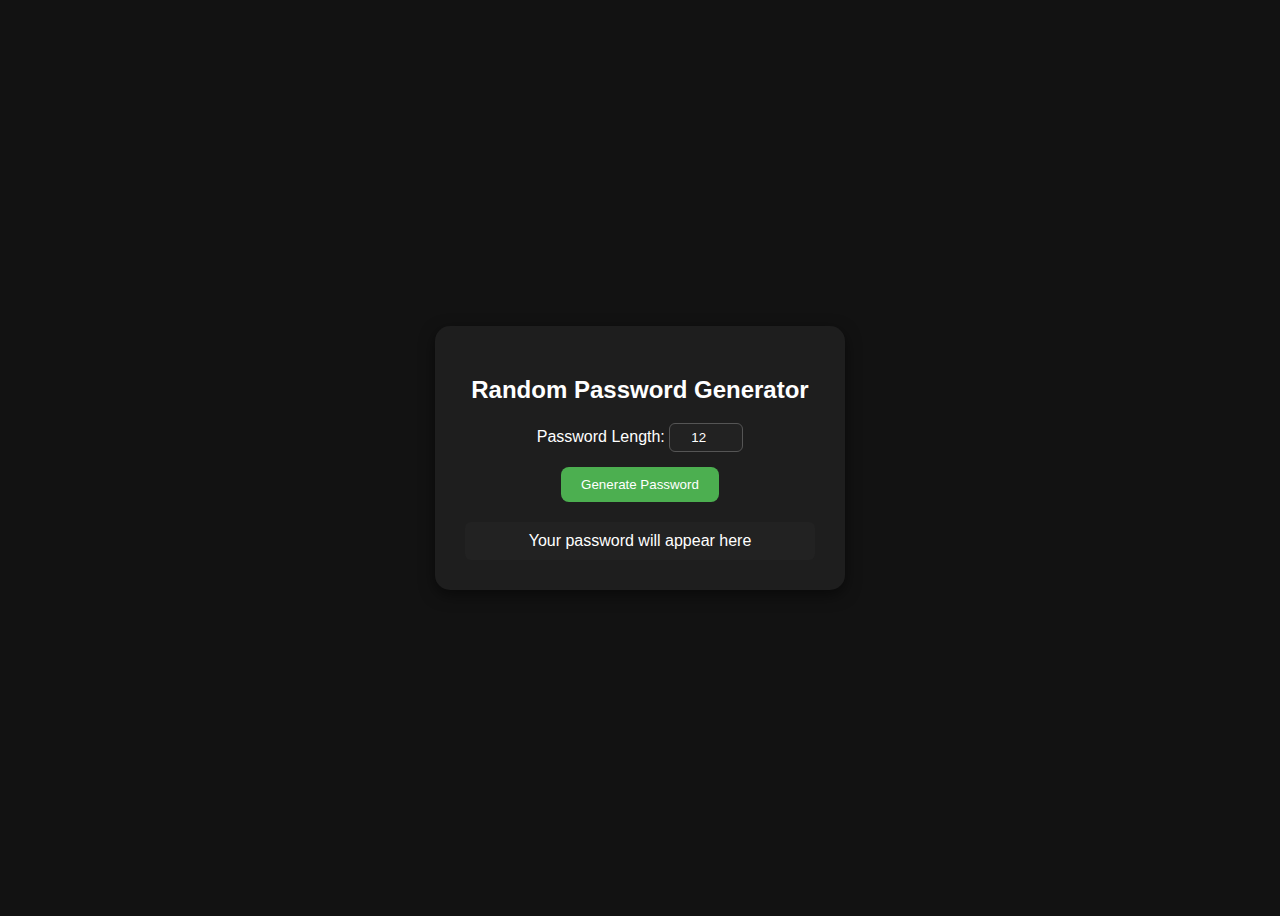
<file: password.html>
<!DOCTYPE html>
<html lang="en">
<head>
<meta charset="UTF-8">
<meta name="viewport" content="width=device-width, initial-scale=1.0">
<title>Random Password Generator</title>
<style>
  body {
    height: 100vh;
    display: flex;
    justify-content: center;
    align-items: center;
    background: #121212;
    font-family: Arial, sans-serif;
    color: #fff;
  }

  .password-generator {
    background: #1e1e1e;
    padding: 30px;
    border-radius: 15px;
    width: 350px;
    text-align: center;
    box-shadow: 0 5px 15px rgba(0,0,0,0.5);
  }

  input[type="number"] {
    width: 60px;
    padding: 6px;
    border-radius: 6px;
    border: 1px solid #555;
    background: #222;
    color: #fff;
    text-align: center;
  }

  button {
    padding: 10px 20px;
    margin-top: 15px;
    border: none;
    border-radius: 8px;
    cursor: pointer;
    background: #4caf50;
    color: #fff;
    transition: 0.2s;
  }

  button:hover {
    opacity: 0.8;
  }

  .output {
    margin-top: 20px;
    padding: 10px;
    background: #222;
    border-radius: 6px;
    word-break: break-all;
  }
</style>
</head>
<body>

<div class="password-generator">
  <h2>Random Password Generator</h2>
  <div>
    <label>Password Length:</label>
    <input type="number" id="length" value="12" min="4" max="32">
  </div>
  <button id="generateBtn">Generate Password</button>
  <div class="output" id="passwordOutput">Your password will appear here</div>
</div>

<script>
const generateBtn = document.getElementById("generateBtn");
const passwordOutput = document.getElementById("passwordOutput");

function generatePassword(length){
  const chars = "abcdefghijklmnopqrstuvwxyzABCDEFGHIJKLMNOPQRSTUVWXYZ0123456789!@#$%^&*()_+[]{}|;:,.<>?";
  let password = "";
  for(let i=0; i<length; i++){
    const randIndex = Math.floor(Math.random() * chars.length);
    password += chars[randIndex];
  }
  return password;
}

generateBtn.addEventListener("click", () => {
  const length = parseInt(document.getElementById("length").value);
  passwordOutput.textContent = generatePassword(length);
});
</script>

</body>
</html>
</file>
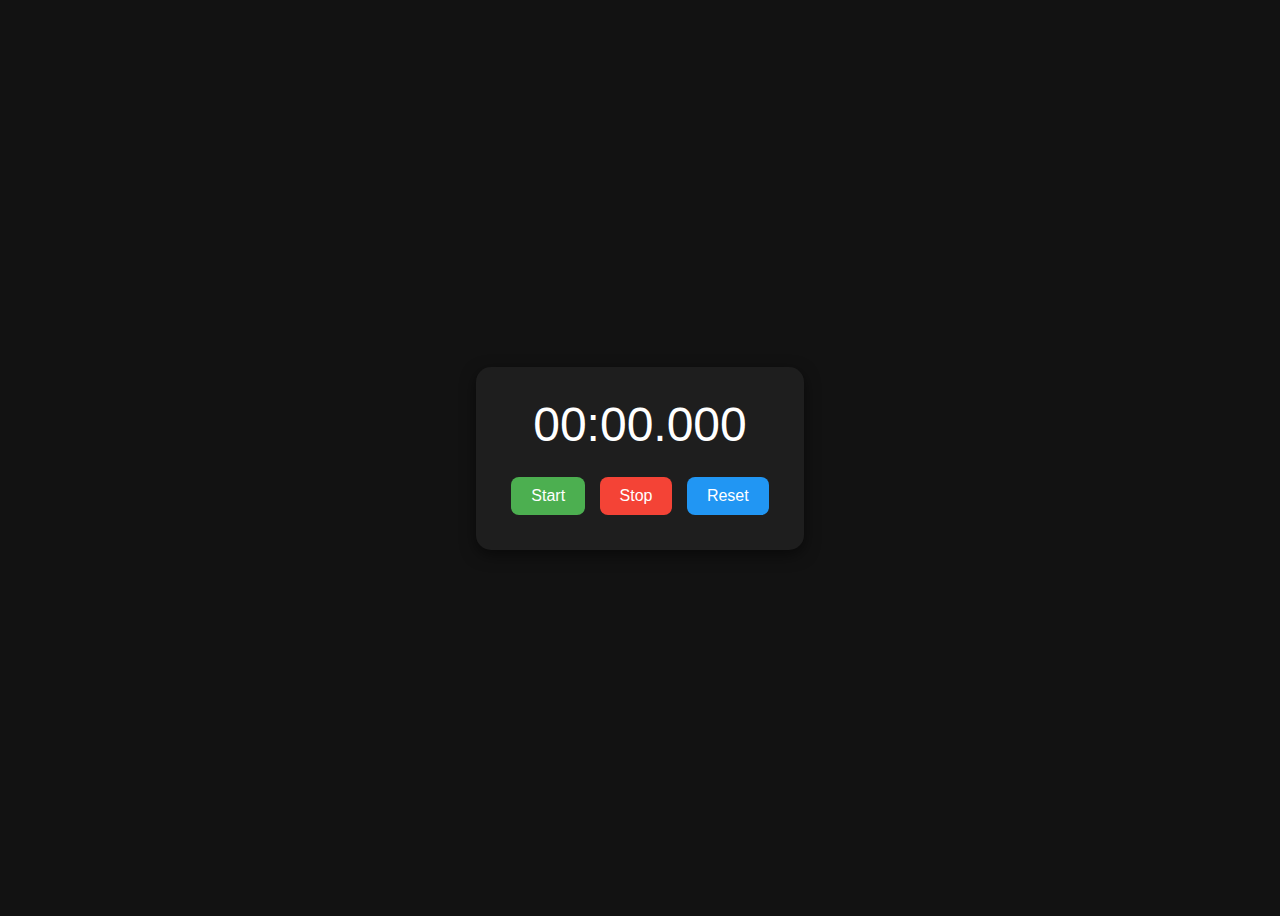
<file: stopwatch.html>
<!DOCTYPE html>
<html lang="en">
<head>
<meta charset="UTF-8">
<meta name="viewport" content="width=device-width, initial-scale=1.0">
<title>Stopwatch</title>
<style>
  body {
    height: 100vh;
    display: flex;
    justify-content: center;
    align-items: center;
    background: #121212;
    font-family: Arial, sans-serif;
    color: #fff;
  }

  .stopwatch {
    background: #1e1e1e;
    padding: 30px;
    border-radius: 15px;
    text-align: center;
    box-shadow: 0 5px 15px rgba(0,0,0,0.5);
  }

  .time {
    font-size: 48px;
    margin-bottom: 20px;
  }

  .buttons button {
    padding: 10px 20px;
    margin: 5px;
    border: none;
    border-radius: 8px;
    cursor: pointer;
    font-size: 16px;
    transition: 0.2s;
  }

  .buttons button:hover {
    opacity: 0.8;
  }

  #start { background: #4caf50; color: #fff; }
  #stop { background: #f44336; color: #fff; }
  #reset { background: #2196f3; color: #fff; }
</style>
</head>
<body>

<div class="stopwatch">
  <div class="time" id="display">00:00.000</div>
  <div class="buttons">
    <button id="start">Start</button>
    <button id="stop">Stop</button>
    <button id="reset">Reset</button>
  </div>
</div>

<script>
let startTime = 0;
let elapsed = 0;
let timerInterval;

const display = document.getElementById("display");

function formatTime(ms) {
  const minutes = Math.floor(ms / 60000);
  const seconds = Math.floor((ms % 60000) / 1000);
  const milliseconds = ms % 1000;
  return `${String(minutes).padStart(2,'0')}:${String(seconds).padStart(2,'0')}.${String(milliseconds).padStart(3,'0')}`;
}

function updateDisplay() {
  const now = Date.now();
  elapsed = now - startTime;
  display.textContent = formatTime(elapsed);
}

document.getElementById("start").addEventListener("click", () => {
  startTime = Date.now() - elapsed;
  clearInterval(timerInterval);
  timerInterval = setInterval(updateDisplay, 10);
});

document.getElementById("stop").addEventListener("click", () => {
  clearInterval(timerInterval);
});

document.getElementById("reset").addEventListener("click", () => {
  clearInterval(timerInterval);
  elapsed = 0;
  display.textContent = "00:00.000";
});
</script>

</body>
</html>
</file>
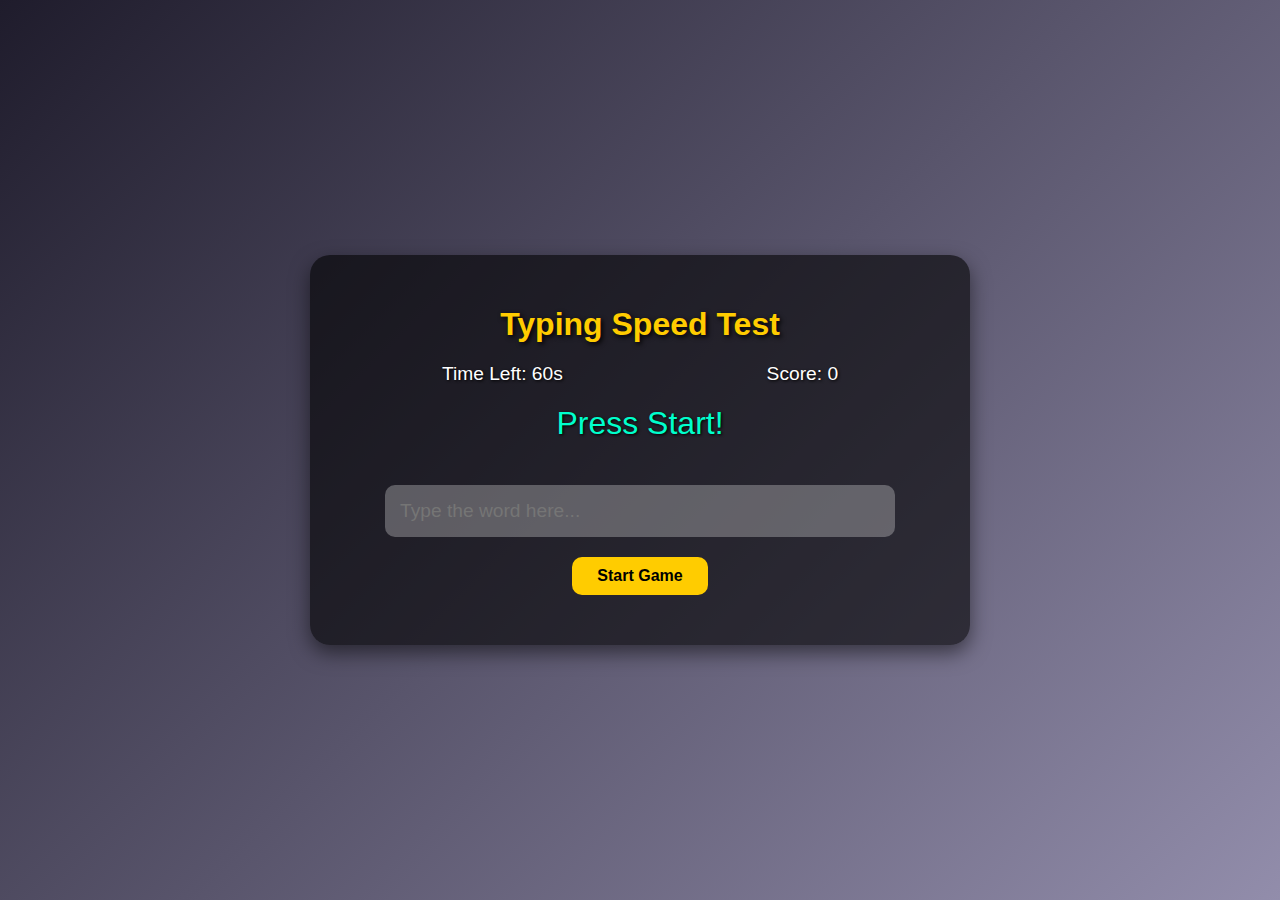
<file: Typing.html>
<!DOCTYPE html>
<html lang="en">
<head>
<meta charset="UTF-8">
<meta name="viewport" content="width=device-width, initial-scale=1.0">
<title>Typing Speed Test Game</title>
<style>
  body {
    margin: 0;
    padding: 0;
    font-family: 'Segoe UI', Tahoma, Geneva, Verdana, sans-serif;
    background: linear-gradient(135deg, #1f1c2c, #928dab);
    color: #fff;
    display: flex;
    justify-content: center;
    align-items: center;
    height: 100vh;
  }

  .container {
    background: rgba(0,0,0,0.6);
    padding: 30px;
    border-radius: 20px;
    text-align: center;
    width: 90%;
    max-width: 600px;
    box-shadow: 0 8px 20px rgba(0,0,0,0.5);
  }

  h1 {
    margin-bottom: 20px;
    font-size: 2em;
    color: #ffcc00;
    text-shadow: 2px 2px 5px #000;
  }

  #wordDisplay {
    font-size: 2em;
    margin: 20px 0;
    min-height: 60px;
    color: #00ffcc;
    text-shadow: 1px 1px 3px #000;
  }

  input {
    padding: 15px;
    font-size: 1.2em;
    border-radius: 10px;
    border: none;
    width: 80%;
    margin-bottom: 20px;
  }

  button {
    padding: 10px 25px;
    font-size: 1em;
    border: none;
    border-radius: 10px;
    background: #ffcc00;
    color: #000;
    cursor: pointer;
    transition: 0.3s;
    font-weight: bold;
  }

  button:hover {
    background: #ffd633;
    transform: scale(1.05);
  }

  .info {
    display: flex;
    justify-content: space-around;
    margin-bottom: 20px;
  }

  .info div {
    font-size: 1.2em;
    color: #fff;
    text-shadow: 1px 1px 3px #000;
  }

  .score {
    font-size: 1.5em;
    margin-top: 20px;
    color: #00ff99;
  }

</style>
</head>
<body>

<div class="container">
  <h1>Typing Speed Test</h1>

  <div class="info">
    <div>Time Left: <span id="time">60</span>s</div>
    <div>Score: <span id="score">0</span></div>
  </div>

  <div id="wordDisplay">Press Start!</div>
  <input type="text" id="inputField" placeholder="Type the word here..." disabled>
  <br>
  <button id="startBtn">Start Game</button>

  <div class="score" id="finalScore"></div>
</div>

<script>
const words = [
  "javascript", "developer", "keyboard", "function", "variable",
  "coding", "program", "algorithm", "interface", "object",
  "challenge", "performance", "application", "document", "element",
  "style", "browser", "event", "syntax", "dynamic",
  "animation", "modern", "speed", "typing", "score"
];

let time = 60;
let score = 0;
let currentWord = "";
let timer;

const wordDisplay = document.getElementById("wordDisplay");
const inputField = document.getElementById("inputField");
const timeEl = document.getElementById("time");
const scoreEl = document.getElementById("score");
const startBtn = document.getElementById("startBtn");
const finalScore = document.getElementById("finalScore");

function randomWord() {
    return words[Math.floor(Math.random() * words.length)];
}

function nextWord() {
    currentWord = randomWord();
    wordDisplay.textContent = currentWord;
    inputField.value = "";
}

function startGame() {
    score = 0;
    time = 60;
    scoreEl.textContent = score;
    timeEl.textContent = time;
    finalScore.textContent = "";
    inputField.disabled = false;
    inputField.focus();
    startBtn.disabled = true;
    nextWord();

    timer = setInterval(() => {
        time--;
        timeEl.textContent = time;
        if(time === 0){
            clearInterval(timer);
            endGame();
        }
    }, 1000);
}

function endGame() {
    inputField.disabled = true;
    wordDisplay.textContent = "Game Over!";
    finalScore.textContent = "Your final score: " + score;
    startBtn.disabled = false;
}

inputField.addEventListener("input", () => {
    if(inputField.value.trim() === currentWord){
        score++;
        scoreEl.textContent = score;
        nextWord();
    }
});

startBtn.addEventListener("click", startGame);
</script>

</body>
</html>
</file>
